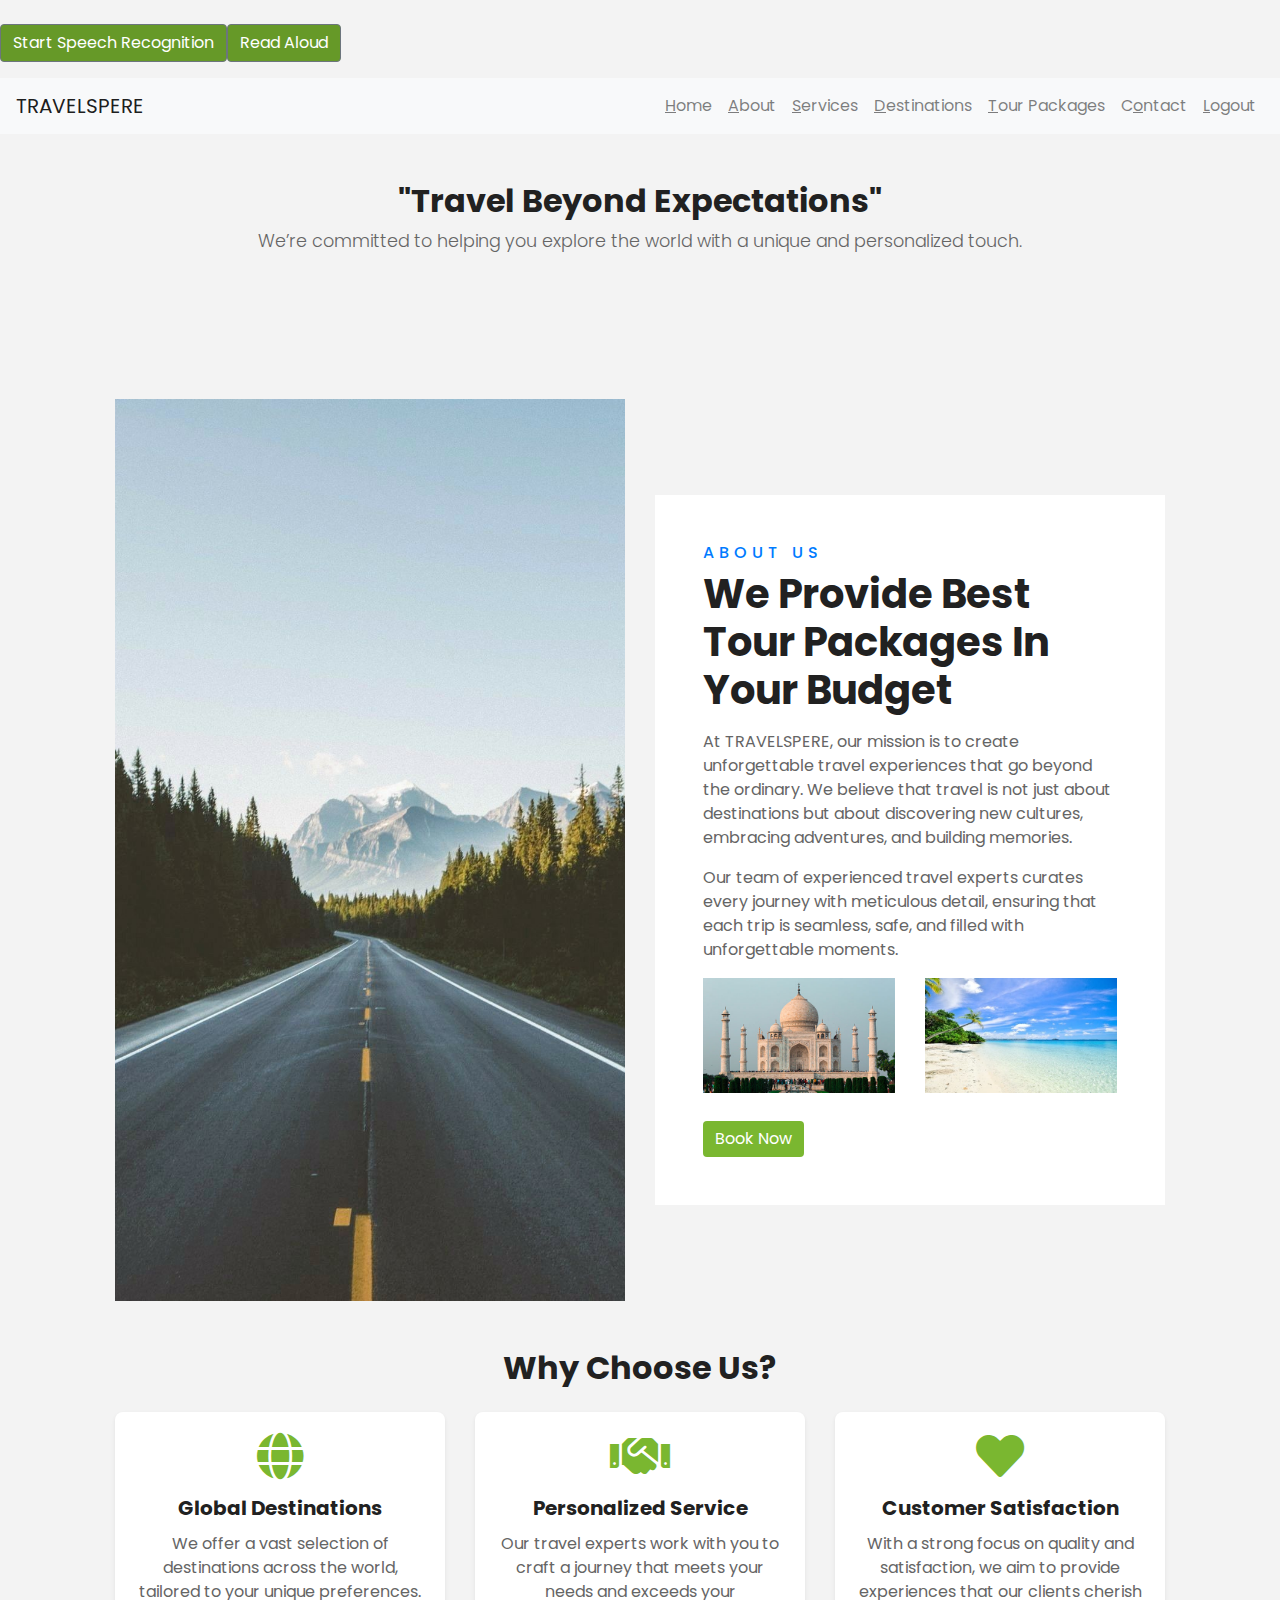
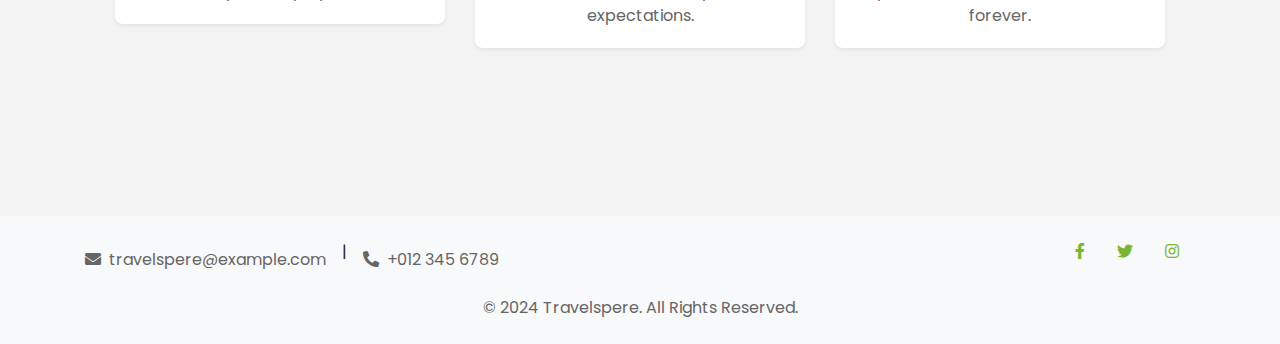
<file: about.html>
<!DOCTYPE html>
<html lang="en">
<head>
    <meta charset="UTF-8">
    <title>About Us</title>
    <meta name="viewport" content="width=device-width, initial-scale=1.0">
    <link href="img/favicon.ico" rel="icon">
    <!-- Google Fonts -->
    <link href="https://fonts.googleapis.com/css2?family=Poppins:wght@400;700&display=swap" rel="stylesheet">
    <!-- Bootstrap CSS -->
    <link href="https://cdnjs.cloudflare.com/ajax/libs/bootstrap/4.5.3/css/bootstrap.min.css" rel="stylesheet">
    <!-- Font Awesome Icons -->
    <link href="https://cdnjs.cloudflare.com/ajax/libs/font-awesome/5.10.0/css/all.min.css" rel="stylesheet">
    <!-- Custom CSS -->
    <link href="css/style.css" rel="stylesheet">
    <!-- Speech Recognition for navigation Accessibility -->
    <script src="js/speech_recognition.js"></script>
</head>
<body>
    <div class="btn-group" role="group" aria-label="Assistive technology">
         <!-- Speech Recognition Button -->
         <div class="text-center mt-4">
            <button id="start-recognition" class="btn btn-secondary" style="background-color: #669928;" onclick="speech()">Start Speech Recognition</button>
            <p id="speech-output" class="mt-3"></p>
        </div>
        <!-- Text-to-Speech Button -->
        <div class="text-center mt-4">
            <button id="toggle-speech" class="btn btn-secondary" style="background-color: #669928;">Read Aloud</button>
        </div>
    </div>
	<!-- Navbar -->
    <nav class="navbar navbar-expand-lg navbar-light bg-light" role="navigation" aria-label="Main navigation">
        <a class="navbar-brand" href="#">TRAVELSPERE</a>
        <button class="navbar-toggler" type="button" data-toggle="collapse" data-target="#navbarNav" aria-controls="navbarNav" aria-expanded="false" aria-label="Toggle navigation">
            <span class="navbar-toggler-icon"></span>
        </button>
        <div class="collapse navbar-collapse" id="navbarNav">
            <!-- Speech Recognition Button 
            <div class="text-center mt-4">
                <button id="start-recognition" class="btn btn-secondary" style="background-color: #669928;" onclick="speech()">Start Speech Recognition</button>
                <p id="speech-output" class="mt-3"></p>
            </div>
            -->
            <ul class="navbar-nav ml-auto" aria-label="Main navigation">
                <li class="nav-item"><a class="nav-link" href="home.html" accesskey="h"><u>H</u>ome</a></li>
                <li class="nav-item"><a class="nav-link" href="about.html" accesskey="a"><u>A</u>bout</a></li>
                <li class="nav-item"><a class="nav-link" href="service.html" accesskey="s"><u>S</u>ervices</a></li>
                <li class="nav-item"><a class="nav-link" href="destination.html" accesskey="d"><u>D</u>estinations</a></li>
                <li class="nav-item"><a class="nav-link" href="package.html" accesskey="t"><u>T</u>our Packages</a></li>
                <li class="nav-item"><a class="nav-link" href="contact.html" accesskey="o">C<u>o</u>ntact</a></li>
                <li class="nav-item"><a class="nav-link" href="index.html" accesskey="l"><u>L</u>ogout</a></li>
            </ul>
        </div>
    </nav>
	
	<!-- Main Content -->
    <main id="main-content" class="container my-5">
		<!-- Slogan Section -->
		<div class="container text-center my-5">
			<h1 class="slogan">"Travel Beyond Expectations"</h1>
			<p class="lead">We’re committed to helping you explore the world with a unique and personalized touch.</p>
		</div>

		<!-- Description Section -->
		<div class="container-fluid py-5">
			<div class="container pt-5">
				<div class="row">
					<div class="col-lg-6" style="min-height: 500px;">
						<div class="position-relative h-100">
							<img class="position-absolute w-100 h-100" src="img/about.jpg" style="object-fit: cover;">
						</div>
					</div>
					<div class="col-lg-6 pt-5 pb-lg-5">
						<div class="about-text bg-white p-4 p-lg-5 my-lg-5">
							<h6 class="text-primary text-uppercase" style="letter-spacing: 5px;">About Us</h6>
							<h1 class="mb-3">We Provide Best Tour Packages In Your Budget</h1>
							<p>At TRAVELSPERE, our mission is to create unforgettable travel experiences that go beyond the ordinary. We believe that travel is not just about destinations but about discovering new cultures, embracing adventures, and building memories.</p>
					        <p>Our team of experienced travel experts curates every journey with meticulous detail, ensuring that each trip is seamless, safe, and filled with unforgettable moments.</p>
							<div class="row mb-4">
								<div class="col-6">
									<img class="img-fluid" src="img/about-1.jpg" alt="">
								</div>
								<div class="col-6">
									<img class="img-fluid" src="img/about-2.jpg" alt="">
								</div>
							</div>
							<a href="package.html" class="btn btn-primary mt-1">Book Now</a>
						</div>
					</div>
				</div>
			</div>
        <!-- Why Choose Us Section -->
		<div class="container my-5">
			<div class="text-center mb-4">
				<h2>Why Choose Us?</h2>
			</div>
			<div class="row">
				<div class="col-md-4 mb-4">
					<div class="card shadow-sm">
						<div class="card-body text-center">
							<i class="fas fa-globe fa-3x mb-3" style="color: #7AB730;"></i>
							<h5 class="card-title">Global Destinations</h5>
							<p class="card-text">We offer a vast selection of destinations across the world, tailored to your unique preferences.</p>
						</div>
					</div>
				</div>
				<div class="col-md-4 mb-4">
					<div class="card shadow-sm">
						<div class="card-body text-center">
							<i class="fas fa-handshake fa-3x mb-3" style="color: #7AB730;"></i>
							<h5 class="card-title">Personalized Service</h5>
							<p class="card-text">Our travel experts work with you to craft a journey that meets your needs and exceeds your expectations.</p>
						</div>
					</div>
				</div>
				<div class="col-md-4 mb-4">
					<div class="card shadow-sm">
						<div class="card-body text-center">
							<i class="fas fa-heart fa-3x mb-3" style="color: #7AB730;"></i>
							<h5 class="card-title">Customer Satisfaction</h5>
							<p class="card-text">With a strong focus on quality and satisfaction, we aim to provide experiences that our clients cherish forever.</p>
						</div>
					</div>
				</div>
			</div>
		</div>
	</main>

	<!-- Footer -->
    <footer class="bg-light py-4">
        <div class="container text-center">
            <div class="row">
                <div class="col-12 col-lg-6 mb-3 mb-lg-0">
                    <div class="d-flex flex-column flex-lg-row align-items-center justify-content-center justify-content-lg-start">
                        <p class="mb-0"><i class="fa fa-envelope mr-2"></i>travelspere@example.com</p>
                        <p class="text-body mx-3 d-none d-lg-block">|</p>
                        <p class="mb-0"><i class="fa fa-phone-alt mr-2"></i>+012 345 6789</p>
                    </div>
                </div>
                <div class="col-12 col-lg-6">
                    <div class="d-flex justify-content-center justify-content-lg-end">
                        <a class="text-primary px-3" href="" aria-label="Facebook">
                            <i class="fab fa-facebook-f"></i>
                        </a>
                        <a class="text-primary px-3" href="" aria-label="Twitter">
                            <i class="fab fa-twitter"></i>
                        </a>
                        <a class="text-primary px-3" href="" aria-label="Instagram">
                            <i class="fab fa-instagram"></i>
                        </a>
                    </div>
                </div>
            </div>
            <p class="m-0 mt-3">© 2024 Travelspere. All Rights Reserved.</p>
        </div>
    </footer>

	<!-- JavaScript (Bootstrap and jQuery) -->
	<script src="https://code.jquery.com/jquery-3.5.1.min.js"></script>
	<script src="https://cdn.jsdelivr.net/npm/bootstrap@4.5.3/dist/js/bootstrap.bundle.min.js"></script>
	<script src="js/main.js"></script>
    <script src="js/read_aloud.js"></script>
</body>
</html>
</file>
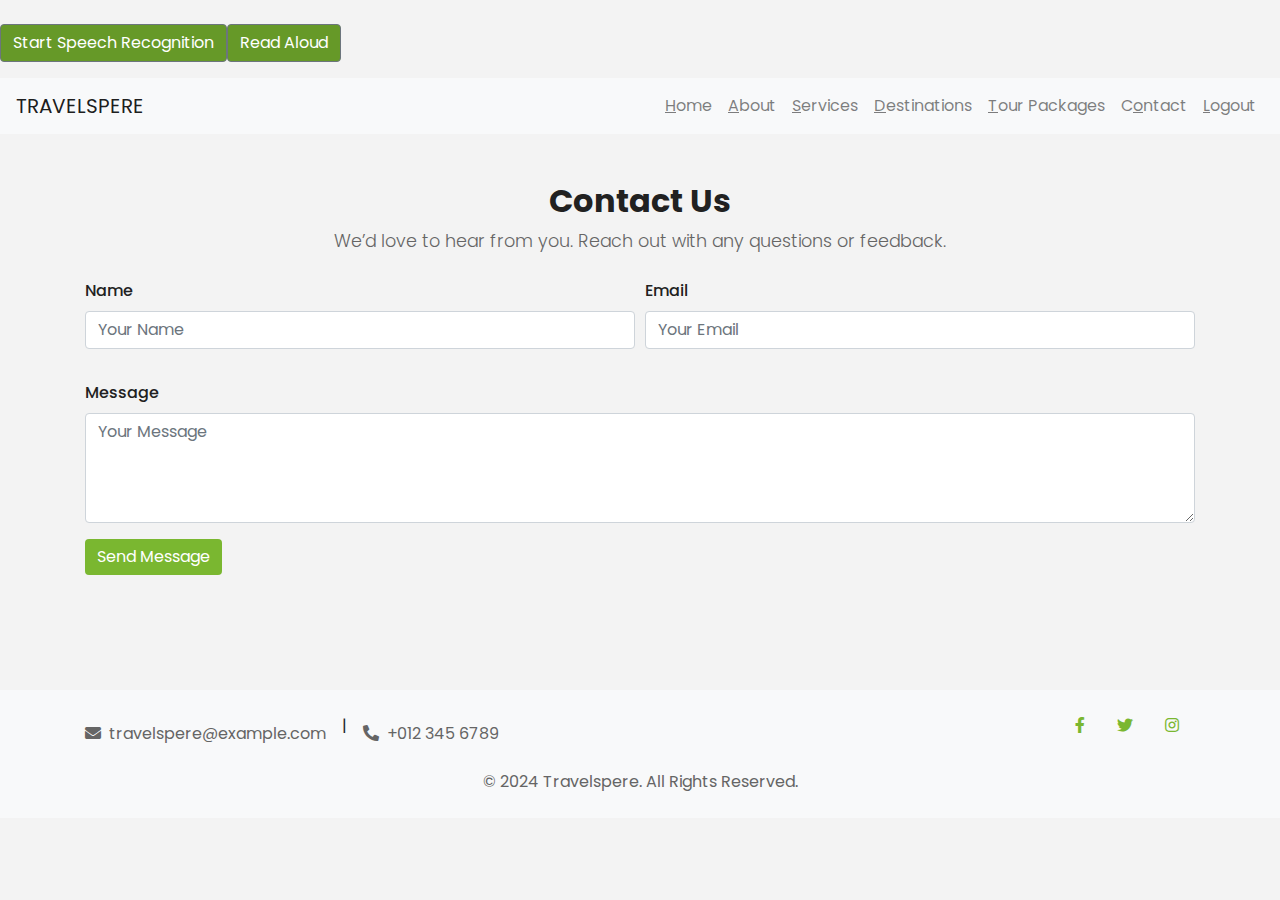
<file: contact.html>
<!DOCTYPE html>
<html lang="en">
<head>
    <meta charset="UTF-8">
    <title>Contact Us</title>
    <meta name="viewport" content="width=device-width, initial-scale=1.0">
    <link href="img/favicon.ico" rel="icon">
    <!-- Google Fonts -->
    <link href="https://fonts.googleapis.com/css2?family=Poppins:wght@400;700&display=swap" rel="stylesheet">
    <!-- Bootstrap CSS -->
    <link href="https://cdnjs.cloudflare.com/ajax/libs/bootstrap/4.5.3/css/bootstrap.min.css" rel="stylesheet">
    <!-- Font Awesome Icons -->
    <link href="https://cdnjs.cloudflare.com/ajax/libs/font-awesome/5.10.0/css/all.min.css" rel="stylesheet">
    <!-- Custom CSS -->
    <link href="css/style.css" rel="stylesheet">
    <!-- Speech Recognition for navigation Accessibility -->
    <script src="js/speech_recognition.js"></script>
    </head>
    <body>
        <div class="btn-group" role="group" aria-label="Assistive technology">
             <!-- Speech Recognition Button -->
            <div class="text-center mt-4">
                <button id="start-recognition" class="btn btn-secondary" style="background-color: #669928;" onclick="speech()">Start Speech Recognition</button>
                <p id="speech-output" class="mt-3"></p>
            </div>
            <!-- Text-to-Speech Button -->
            <div class="text-center mt-4">
                <button id="toggle-speech" class="btn btn-secondary" style="background-color: #669928;">Read Aloud</button>
            </div>
        </div>
    
        <!-- Navbar -->
        <nav class="navbar navbar-expand-lg navbar-light bg-light" role="navigation" aria-label="Main navigation">
            <a class="navbar-brand" href="#">TRAVELSPERE</a>
            <button class="navbar-toggler" type="button" data-toggle="collapse" data-target="#navbarNav" aria-controls="navbarNav" aria-expanded="false" aria-label="Toggle navigation">
                <span class="navbar-toggler-icon"></span>
            </button>
            <div class="collapse navbar-collapse" id="navbarNav">
                <!-- Speech Recognition Button 
                <div class="text-center mt-4">
                    <button id="start-recognition" class="btn btn-secondary" style="background-color: #669928;" onclick="speech()">Start Speech Recognition</button>
                    <p id="speech-output" class="mt-3"></p>
                </div>
                -->
                <ul class="navbar-nav ml-auto" aria-label="Main navigation">
                    <li class="nav-item"><a class="nav-link" href="index.html" accesskey="h"><u>H</u>ome</a></li>
                    <li class="nav-item"><a class="nav-link" href="about.html" accesskey="a"><u>A</u>bout</a></li>
                    <li class="nav-item"><a class="nav-link" href="service.html" accesskey="s"><u>S</u>ervices</a></li>
                    <li class="nav-item"><a class="nav-link" href="destination.html" accesskey="d"><u>D</u>estinations</a></li>
                    <li class="nav-item"><a class="nav-link" href="package.html" accesskey="t"><u>T</u>our Packages</a></li>
                    <li class="nav-item"><a class="nav-link" href="contact.html" accesskey="o">C<u>o</u>ntact</a></li>
                    <li class="nav-item"><a class="nav-link" href="login.html" accesskey="l"><u>L</u>ogout</a></li>
                </ul>
            </div>
        </nav>
    
    <!-- Contact Section -->
    <div class="container my-5" style="height:460px;">
        <div class="text-center mb-4">
            <h2>Contact Us</h2>
            <p class="lead">We’d love to hear from you. Reach out with any questions or feedback.</p>
        </div>
        <form class="contact-form">
            <div class="form-row">
                <div class="col-md-6 mb-3">
                    <label for="name">Name</label>
                    <input type="text" class="form-control" id="name" placeholder="Your Name" required>
                </div>
                <div class="col-md-6 mb-3">
                    <label for="email">Email</label>
                    <input type="email" class="form-control" id="email" placeholder="Your Email" required>
                    <p class="error-message" id="emailError"></p>
                </div>
            </div>
            <div class="form-group">
                <label for="message">Message</label>
                <textarea class="form-control" id="message" rows="4" placeholder="Your Message" required></textarea>
            </div>
            <button type="submit" class="btn btn-primary">Send Message</button>
        </form>
    </div>
    
    <!-- Footer -->
    <footer class="bg-light py-4">
        <div class="container text-center">
            <div class="row">
                <div class="col-12 col-lg-6 mb-3 mb-lg-0">
                    <div class="d-flex flex-column flex-lg-row align-items-center justify-content-center justify-content-lg-start">
                        <p class="mb-0"><i class="fa fa-envelope mr-2"></i>travelspere@example.com</p>
                        <p class="text-body mx-3 d-none d-lg-block">|</p>
                        <p class="mb-0"><i class="fa fa-phone-alt mr-2"></i>+012 345 6789</p>
                    </div>
                </div>
                <div class="col-12 col-lg-6">
                    <div class="d-flex justify-content-center justify-content-lg-end">
                        <a class="text-primary px-3" href="" aria-label="Facebook">
                            <i class="fab fa-facebook-f"></i>
                        </a>
                        <a class="text-primary px-3" href="" aria-label="Twitter">
                            <i class="fab fa-twitter"></i>
                        </a>
                        <a class="text-primary px-3" href="" aria-label="Instagram">
                            <i class="fab fa-instagram"></i>
                        </a>
                    </div>
                </div>
            </div>
            <p class="m-0 mt-3">© 2024 Travelspere. All Rights Reserved.</p>
        </div>
    </footer>
    
    <!-- JavaScript (Bootstrap and jQuery) -->
    <script src="https://code.jquery.com/jquery-3.5.1.min.js"></script>
    <script src="https://cdn.jsdelivr.net/npm/bootstrap@4.5.3/dist/js/bootstrap.bundle.min.js"></script>
    <script src="js/main.js"></script>
    <script src="js/read_aloud.js"></script>
    <script>
        const emailField = document.getElementById('email');
        emailField.addEventListener('input', validateEmail);
        function validateEmail() {
      const email = emailField.value.trim();
      const emailPattern = /^[^\s@]+@[^\s@]+\.[^\s@]+$/;
      if (!emailPattern.test(email)) {
        document.getElementById('emailError').textContent = 'Please enter a valid email address.';
        emailField.classList.add('input-error');
      } else {
        document.getElementById('emailError').textContent = '';
        emailField.classList.remove('input-error');
      }
    }
    </script>
</body>
</html>
</file>
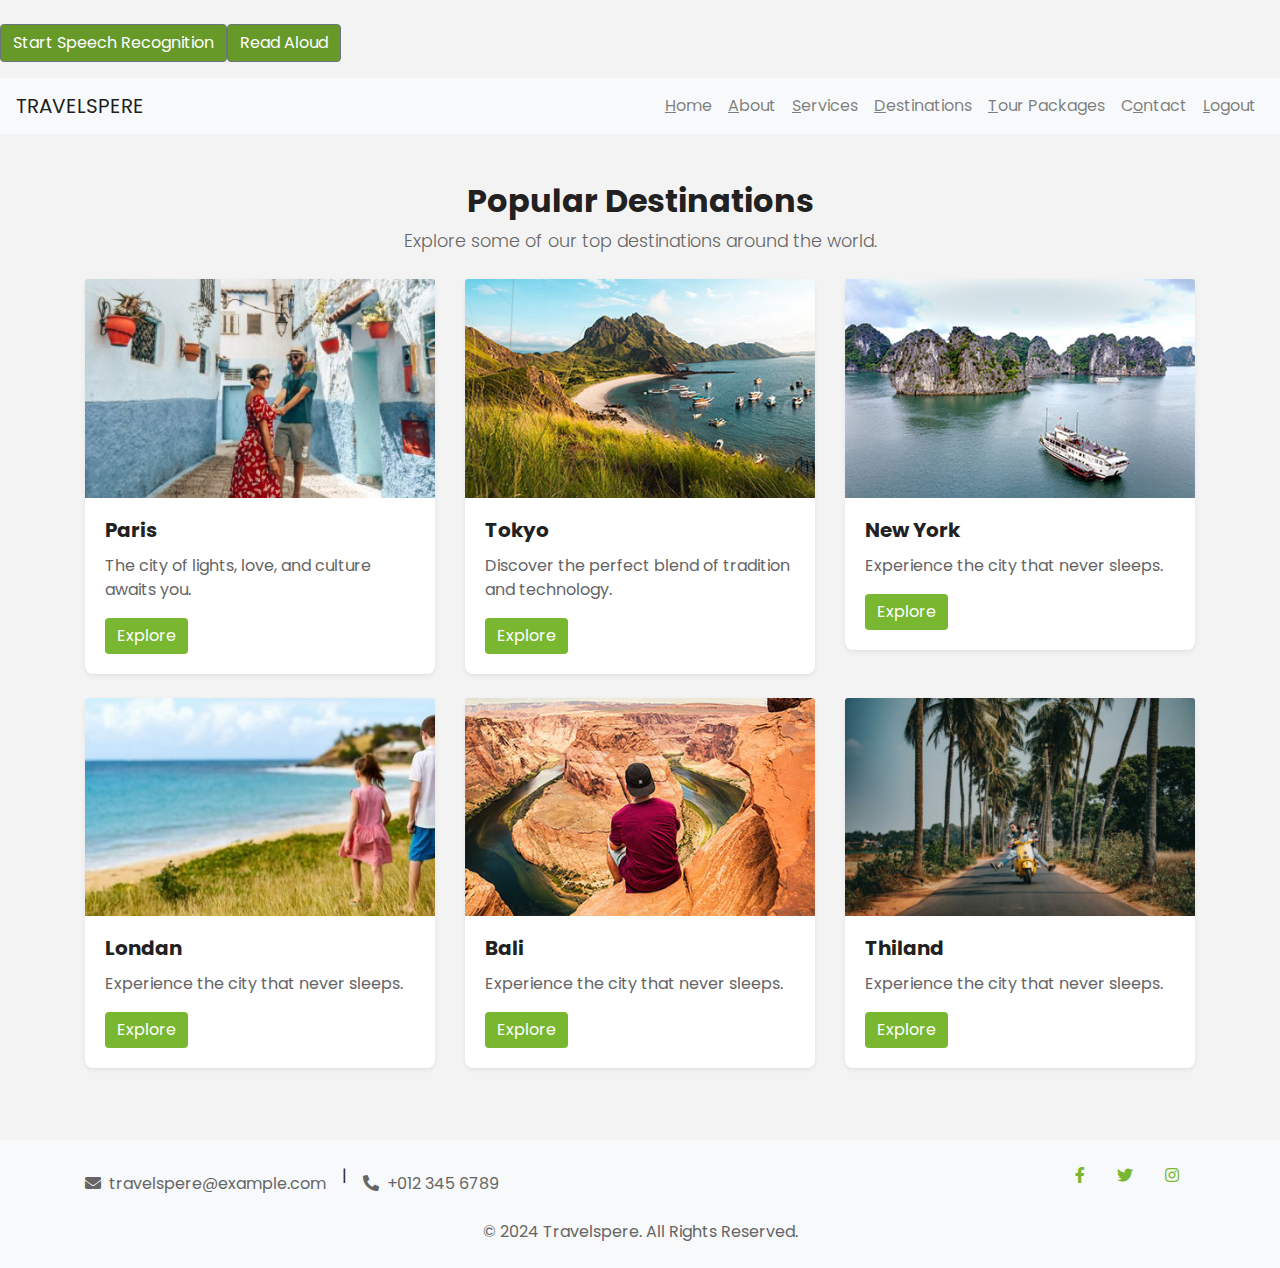
<file: destination.html>
<!DOCTYPE html>
<html lang="en">
<head>
    <meta charset="UTF-8">
    <title>Popular Destinations</title>
    <meta name="viewport" content="width=device-width, initial-scale=1.0">
    <link href="img/favicon.ico" rel="icon">
    <!-- Google Fonts -->
    <link href="https://fonts.googleapis.com/css2?family=Poppins:wght@400;700&display=swap" rel="stylesheet">
    <!-- Bootstrap CSS -->
    <link href="https://cdnjs.cloudflare.com/ajax/libs/bootstrap/4.5.3/css/bootstrap.min.css" rel="stylesheet">
    <!-- Font Awesome Icons -->
    <link href="https://cdnjs.cloudflare.com/ajax/libs/font-awesome/5.10.0/css/all.min.css" rel="stylesheet">
    <!-- Custom CSS -->
    <link href="css/style.css" rel="stylesheet">
    <!-- Speech Recognition for navigation Accessibility -->
    <script src="js/speech_recognition.js"></script>
</head>
<body>
    <div class="btn-group" role="group" aria-label="Assistive technology">
        <!-- Speech Recognition Button  -->
        <div class="text-center mt-4">
            <button id="start-recognition" class="btn btn-secondary" style="background-color: #669928;" onclick="speech()">Start Speech Recognition</button>
            <p id="speech-output" class="mt-3"></p>
        </div>
           
        <!-- Text-to-Speech Button -->
        <div class="text-center mt-4">
            <button id="toggle-speech" class="btn btn-secondary" style="background-color: #669928;">Read Aloud</button>
        </div>
    </div>

    <!-- Navbar -->
    <nav class="navbar navbar-expand-lg navbar-light bg-light" role="navigation" aria-label="Main navigation">
        <a class="navbar-brand" href="#">TRAVELSPERE</a>
        <button class="navbar-toggler" type="button" data-toggle="collapse" data-target="#navbarNav" aria-controls="navbarNav" aria-expanded="false" aria-label="Toggle navigation">
            <span class="navbar-toggler-icon"></span>
        </button>
        <div class="collapse navbar-collapse" id="navbarNav">
            <!-- Speech Recognition Button 
            <div class="text-center mt-4">
                <button id="start-recognition" class="btn btn-secondary" style="background-color: #669928;" onclick="speech()">Start Speech Recognition</button>
                <p id="speech-output" class="mt-3"></p>
            </div>
            -->
            <ul class="navbar-nav ml-auto" aria-label="Main navigation">
                <li class="nav-item"><a class="nav-link" href="home.html" accesskey="h"><u>H</u>ome</a></li>
                <li class="nav-item"><a class="nav-link" href="about.html" accesskey="a"><u>A</u>bout</a></li>
                <li class="nav-item"><a class="nav-link" href="service.html" accesskey="s"><u>S</u>ervices</a></li>
                <li class="nav-item"><a class="nav-link" href="destination.html" accesskey="d"><u>D</u>estinations</a></li>
                <li class="nav-item"><a class="nav-link" href="package.html" accesskey="t"><u>T</u>our Packages</a></li>
                <li class="nav-item"><a class="nav-link" href="contact.html" accesskey="o">C<u>o</u>ntact</a></li>
                <li class="nav-item"><a class="nav-link" href="index.html" accesskey="l"><u>L</u>ogout</a></li>
            </ul>
        </div>
    </nav>

    <!-- Destinations Section -->
    <div class="container my-5">
        <div class="text-center mb-4">
            <h2>Popular Destinations</h2>
            <p class="lead">Explore some of our top destinations around the world.</p>
        </div>
        <div class="row">
            <div class="col-md-4 mb-4">
                <div class="card shadow-sm">
                    <img src="img/destination-1.jpg" class="card-img-top" alt="Destination Image">
                    <div class="card-body">
                        <h5 class="card-title">Paris</h5>
                        <p class="card-text">The city of lights, love, and culture awaits you.</p>
                        <a href="https://www.bing.com/ck/a?!&&p=19a7d95447af30dbJmltdHM9MTcyOTkwMDgwMCZpZ3VpZD0wYTNhMDVhOS0wMDdmLTZiNzMtMTE3Zi0xMTc3MDExZDZhNzYmaW5zaWQ9NTk1Mw&ptn=3&ver=2&hsh=3&fclid=0a3a05a9-007f-6b73-117f-1177011d6a76&u=a1aHR0cHM6Ly93d3cuYmluZy5jb20vdHJhdmVsL3BsYWNlLWluZm9ybWF0aW9uP1NJRD04NTU4NGQyNC0yMTE2LTViOTgtODlmOS01NzE0ZGI5MzFhYzYmZm9ybT1UR0JXUFQ&ntb=1" class="btn btn-primary">Explore</a>
                    </div>
                </div>
            </div>
            <div class="col-md-4 mb-4">
                <div class="card shadow-sm">
                    <img src="img/destination-2.jpg" class="card-img-top" alt="Destination Image">
                    <div class="card-body">
                        <h5 class="card-title">Tokyo</h5>
                        <p class="card-text">Discover the perfect blend of tradition and technology.</p>
                        <a href="https://www.bing.com/ck/a?!&&p=44101a70b903a449JmltdHM9MTcyOTkwMDgwMCZpZ3VpZD0wYTNhMDVhOS0wMDdmLTZiNzMtMTE3Zi0xMTc3MDExZDZhNzYmaW5zaWQ9NzE5Ng&ptn=3&ver=2&hsh=3&fclid=0a3a05a9-007f-6b73-117f-1177011d6a76&u=a1aHR0cHM6Ly93d3cuYmluZy5jb20vdHJhdmVsL3BsYWNlLWluZm9ybWF0aW9uP1NJRD1jYjQ0YTkyZi02YzZmLTk5YzQtMmFlMy01MTYwMWZkYzkxOWEmZm9ybT1UR0JXUFQ&ntb=1" class="btn btn-primary">Explore</a>
                    </div>
                </div>
            </div>
            <div class="col-md-4 mb-4">
                <div class="card shadow-sm">
                    <img src="img/destination-3.jpg" class="card-img-top" alt="Destination Image">
                    <div class="card-body">
                        <h5 class="card-title">New York</h5>
                        <p class="card-text">Experience the city that never sleeps.</p>
                        <a href="https://www.bing.com/ck/a?!&&p=787e6b775518ddd7JmltdHM9MTcyOTkwMDgwMCZpZ3VpZD0wYTNhMDVhOS0wMDdmLTZiNzMtMTE3Zi0xMTc3MDExZDZhNzYmaW5zaWQ9NTgzNg&ptn=3&ver=2&hsh=3&fclid=0a3a05a9-007f-6b73-117f-1177011d6a76&u=a1aHR0cHM6Ly93d3cuYmluZy5jb20vdHJhdmVsL3BsYWNlLWluZm9ybWF0aW9uP1NJRD02MGQ1ZGMyYi1jOTE1LTQ2MGItYjcyMi1jOWUzNDg1NDk5Y2EmZm9ybT1UR0JXUFQ&ntb=1" class="btn btn-primary">Explore</a>
                    </div>
                </div>
            </div>
            <div class="col-md-4 mb-4">
                <div class="card shadow-sm">
                    <img src="img/destination-4.jpg" class="card-img-top" alt="Destination Image">
                    <div class="card-body">
                        <h5 class="card-title">Londan</h5>
                        <p class="card-text">Experience the city that never sleeps.</p>
                        <a href="https://www.bing.com/ck/a?!&&p=e1aad4f3edd493ddJmltdHM9MTcyOTkwMDgwMCZpZ3VpZD0wYTNhMDVhOS0wMDdmLTZiNzMtMTE3Zi0xMTc3MDExZDZhNzYmaW5zaWQ9NTc5NQ&ptn=3&ver=2&hsh=3&fclid=0a3a05a9-007f-6b73-117f-1177011d6a76&u=a1aHR0cHM6Ly93d3cuYmluZy5jb20vdHJhdmVsL3BsYWNlLWluZm9ybWF0aW9uP1NJRD04ZTBiYTdiNi00MjI1LWZhOGEtNjM2OS0xYjUyOTRlNjAyYTUmZm9ybT1UR0JXUFQ&ntb=1" class="btn btn-primary">Explore</a>
                    </div>
                </div>
            </div>
            <div class="col-md-4 mb-4">
                <div class="card shadow-sm">
                    <img src="img/destination-5.jpg" class="card-img-top" alt="Destination Image">
                    <div class="card-body">
                        <h5 class="card-title">Bali</h5>
                        <p class="card-text">Experience the city that never sleeps.</p>
                        <a href="https://www.bing.com/ck/a?!&&p=b869f2fc4555da7fJmltdHM9MTcyOTkwMDgwMCZpZ3VpZD0wYTNhMDVhOS0wMDdmLTZiNzMtMTE3Zi0xMTc3MDExZDZhNzYmaW5zaWQ9NTg5Nw&ptn=3&ver=2&hsh=3&fclid=0a3a05a9-007f-6b73-117f-1177011d6a76&u=a1aHR0cHM6Ly93d3cuYmluZy5jb20vdHJhdmVsL3BsYWNlLWluZm9ybWF0aW9uP1NJRD1jNGY2ZDlmYS1lMTQxLTQzMTYtMWY0Yi02ZGZmNzViNzE5ODUmZm9ybT1UR0JXUFQ&ntb=1" class="btn btn-primary">Explore</a>
                    </div>
                </div>
            </div>
            <div class="col-md-4 mb-4">
                <div class="card shadow-sm">
                    <img src="img/destination-6.jpg" class="card-img-top" alt="Destination Image">
                    <div class="card-body">
                        <h5 class="card-title">Thiland</h5>
                        <p class="card-text">Experience the city that never sleeps.</p>
                        <a href="https://www.bing.com/ck/a?!&&p=2a5abb0c3adbe821JmltdHM9MTcyOTkwMDgwMCZpZ3VpZD0wYTNhMDVhOS0wMDdmLTZiNzMtMTE3Zi0xMTc3MDExZDZhNzYmaW5zaWQ9NjU3MA&ptn=3&ver=2&hsh=3&fclid=0a3a05a9-007f-6b73-117f-1177011d6a76&u=a1aHR0cHM6Ly93d3cuYmluZy5jb20vdHJhdmVsL3BsYWNlLWluZm9ybWF0aW9uP1NJRD01ODhiZDRiOS1lNDQwLWI3ZWItMmNhYi0yYTU0YzA0NTg1NDgmZm9ybT1UR0JXUFQ&ntb=1" class="btn btn-primary">Explore</a>
                    </div>
                </div>
            </div>
        </div>
    </div>
    
    <!-- Footer -->
    <footer class="bg-light py-4">
        <div class="container text-center">
            <div class="row">
                <div class="col-12 col-lg-6 mb-3 mb-lg-0">
                    <div class="d-flex flex-column flex-lg-row align-items-center justify-content-center justify-content-lg-start">
                        <p class="mb-0"><i class="fa fa-envelope mr-2"></i>travelspere@example.com</p>
                        <p class="text-body mx-3 d-none d-lg-block">|</p>
                        <p class="mb-0"><i class="fa fa-phone-alt mr-2"></i>+012 345 6789</p>
                    </div>
                </div>
                <div class="col-12 col-lg-6">
                    <div class="d-flex justify-content-center justify-content-lg-end">
                        <a class="text-primary px-3" href="" aria-label="Facebook">
                            <i class="fab fa-facebook-f"></i>
                        </a>
                        <a class="text-primary px-3" href="" aria-label="Twitter">
                            <i class="fab fa-twitter"></i>
                        </a>
                        <a class="text-primary px-3" href="" aria-label="Instagram">
                            <i class="fab fa-instagram"></i>
                        </a>
                    </div>
                </div>
            </div>
            <p class="m-0 mt-3">© 2024 Travelspere. All Rights Reserved.</p>
        </div>
    </footer>
    
    <!-- JavaScript (Bootstrap and jQuery) -->
    <script src="https://code.jquery.com/jquery-3.5.1.min.js"></script>
    <script src="https://cdn.jsdelivr.net/npm/bootstrap@4.5.3/dist/js/bootstrap.bundle.min.js"></script>
    <script src="js/main.js"></script>
    <script src="js/read_aloud.js"></script>
</body>
</html>
</file>
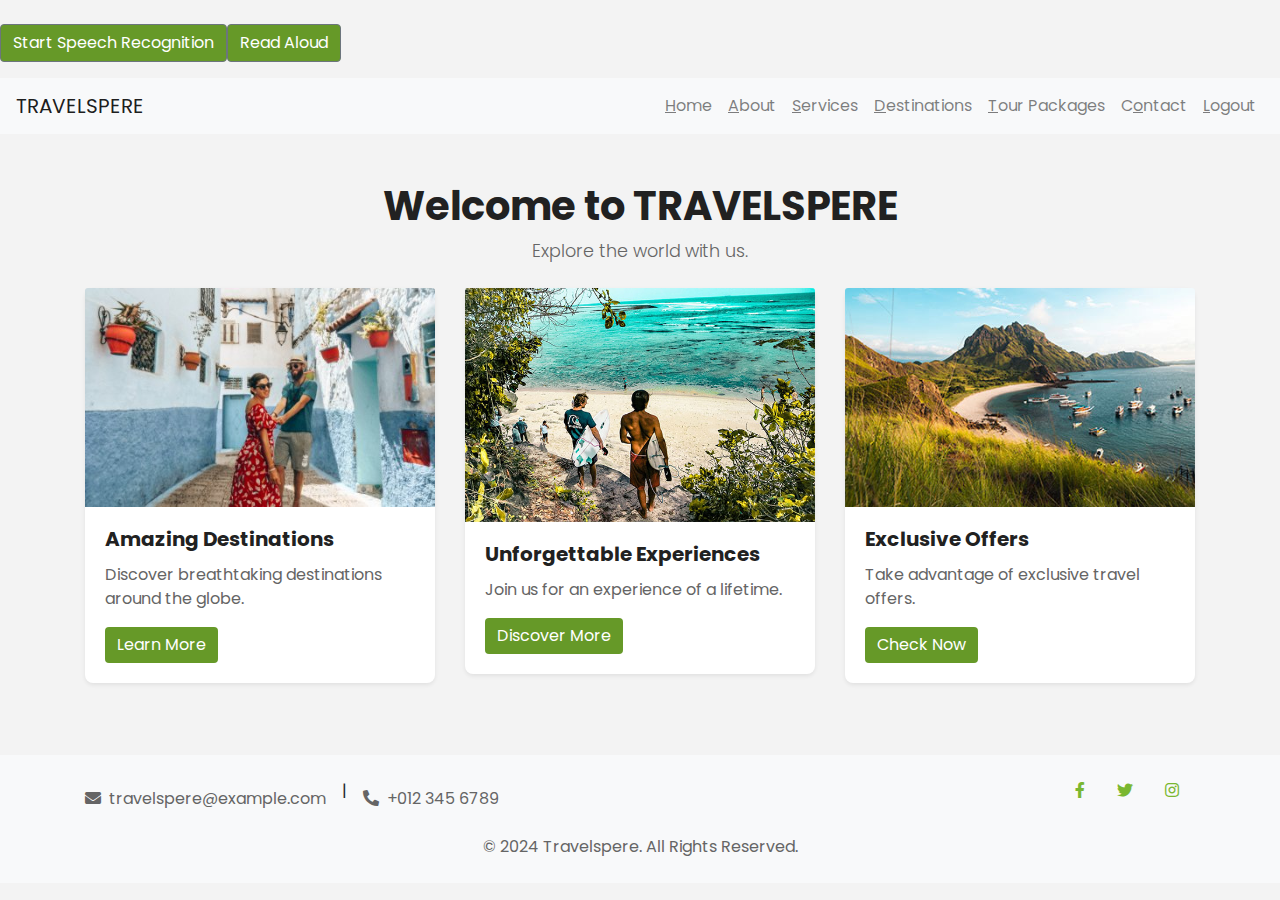
<file: home.html>
<!DOCTYPE html>
<html lang="en">
<head>
    <meta charset="UTF-8">
    <title>Travelspere</title>
    <meta name="viewport" content="width=device-width, initial-scale=1.0">
    <link href="img/favicon.ico" rel="icon">
    <!-- Google Fonts -->
    <link href="https://fonts.googleapis.com/css2?family=Poppins:wght@400;700&display=swap" rel="stylesheet">
    <!-- Bootstrap CSS -->
    <link href="https://cdnjs.cloudflare.com/ajax/libs/bootstrap/4.5.3/css/bootstrap.min.css" rel="stylesheet">
    <!-- Font Awesome Icons -->
    <link href="https://cdnjs.cloudflare.com/ajax/libs/font-awesome/5.10.0/css/all.min.css" rel="stylesheet">
    <!-- Custom CSS -->
    <link href="css/style.css" rel="stylesheet">
    <script src="js/speech_recognition.js"></script>
</head>
<body>
    <div class="btn-group" role="group" aria-label="Assistive technology">
        <!-- Speech Recognition Button -->
        <div class="text-center mt-4">
            <button id="start-recognition" class="btn btn-secondary" style="background-color: #669928;" onclick="speech()" aria-label="Start speech recognition">Start Speech Recognition</button>
            <p id="speech-output" class="mt-3" aria-live="polite"></p>
        </div>
        <!-- Text-to-Speech Button -->
        <div class="text-center mt-4">
            <button id="toggle-speech" class="btn btn-secondary" style="background-color: #669928;" aria-label="Read aloud content">Read Aloud</button>
        </div>
    </div>
    <!-- Navbar -->
    <nav class="navbar navbar-expand-lg navbar-light bg-light" role="navigation" aria-label="Main navigation">
        <a class="navbar-brand" href="#" aria-label="Travelspere homepage">TRAVELSPERE</a>
        <button class="navbar-toggler" type="button" data-toggle="collapse" data-target="#navbarNav" aria-controls="navbarNav" aria-expanded="false" aria-label="Toggle navigation">
            <span class="navbar-toggler-icon"></span>
        </button>
        <div class="collapse navbar-collapse" id="navbarNav" aria-expanded="false" aria-label="Toggle navigation">
            <ul class="navbar-nav ml-auto" aria-label="Main navigation">
                <li class="nav-item"><a class="nav-link" href="home.html" accesskey="h"><u>H</u>ome</a></li>
                <li class="nav-item"><a class="nav-link" href="about.html" accesskey="a"><u>A</u>bout</a></li>
                <li class="nav-item"><a class="nav-link" href="service.html" accesskey="s"><u>S</u>ervices</a></li>
                <li class="nav-item"><a class="nav-link" href="destination.html" accesskey="d"><u>D</u>estinations</a></li>
                <li class="nav-item"><a class="nav-link" href="package.html" accesskey="t"><u>T</u>our Packages</a></li>
                <li class="nav-item"><a class="nav-link" href="contact.html" accesskey="o">C<u>o</u>ntact</a></li>
                <li class="nav-item"><a class="nav-link" href="index.html" accesskey="l"><u>L</u>ogout</a></li>
            </ul>
        </div>
    </nav>
    
    <!-- Main Content -->
    <main id="main-content" class="container my-5" role="main" aria-label="Main content">
        <div class="text-center mb-4">
            <h1>Welcome to TRAVELSPERE</h1>
            <p class="lead">Explore the world with us.</p>
        </div>
        <div class="row">
            <div class="col-sm-6 col-md-4 mb-4">
                <div class="card shadow-sm">
                    <img src="img/destination-1.jpg" class="card-img-top img-fluid" alt="Breathtaking destination view">
                    <div class="card-body">
                        <h5 class="card-title">Amazing Destinations</h5>
                        <p class="card-text">Discover breathtaking destinations around the globe.</p>
                        <a href="destination.html" class="btn btn-primary" style="background-color: #669928;" aria-label="Learn more about amazing destinations">Learn More</a>
                    </div>
                </div>
            </div>
            <div class="col-sm-6 col-md-4 mb-4">
                <div class="card shadow-sm">
                    <img src="img/package-2.jpg" class="card-img-top img-fluid" alt="Experience of a lifetime">
                    <div class="card-body">
                        <h5 class="card-title">Unforgettable Experiences</h5>
                        <p class="card-text">Join us for an experience of a lifetime.</p>
                        <a href="#" class="btn btn-primary" style="background-color: #669928;" aria-label="Discover more about unforgettable experiences">Discover More</a>
                    </div>
                </div>
            </div>
            <div class="col-sm-6 col-md-4 mb-4">
                <div class="card shadow-sm">
                    <img src="img/destination-2.jpg" class="card-img-top img-fluid" alt="Exclusive travel offer">
                    <div class="card-body">
                        <h5 class="card-title">Exclusive Offers</h5>
                        <p class="card-text">Take advantage of exclusive travel offers.</p>
                        <a href="#" class="btn btn-primary" style="background-color: #669928;" aria-label="Check exclusive travel offers">Check Now</a>
                    </div>
                </div>
            </div>
        </div>
    </main>

    <footer class="bg-light py-4" role="contentinfo" aria-label="Footer">
        <div class="container text-center">
            <div class="row">
                <div class="col-12 col-lg-6 mb-3 mb-lg-0">
                    <div class="d-flex flex-column flex-lg-row align-items-center justify-content-center justify-content-lg-start">
                        <p class="mb-0"><i class="fa fa-envelope mr-2"></i>travelspere@example.com</p>
                        <p class="text-body mx-3 d-none d-lg-block">|</p>
                        <p class="mb-0"><i class="fa fa-phone-alt mr-2"></i>+012 345 6789</p>
                    </div>
                </div>
                <div class="col-12 col-lg-6">
                    <div class="d-flex justify-content-center justify-content-lg-end">
                        <a class="text-primary px-3" href="" aria-label="Facebook">
                            <i class="fab fa-facebook-f"></i>
                        </a>
                        <a class="text-primary px-3" href="" aria-label="Twitter">
                            <i class="fab fa-twitter"></i>
                        </a>
                        <a class="text-primary px-3" href="" aria-label="Instagram">
                            <i class="fab fa-instagram"></i>
                        </a>
                    </div>
                </div>
            </div>
            <p class="m-0 mt-3">© 2024 Travelspere. All Rights Reserved.</p>
        </div>
    </footer>

    <!-- JavaScript (Bootstrap and jQuery) -->
    <script src="https://code.jquery.com/jquery-3.5.1.min.js"></script>
    <script src="https://cdn.jsdelivr.net/npm/bootstrap@4.5.3/dist/js/bootstrap.bundle.min.js"></script>
    <script src="js/read_aloud.js"></script>
    <script src="js/main.js"></script>
</body>
</html>
</file>
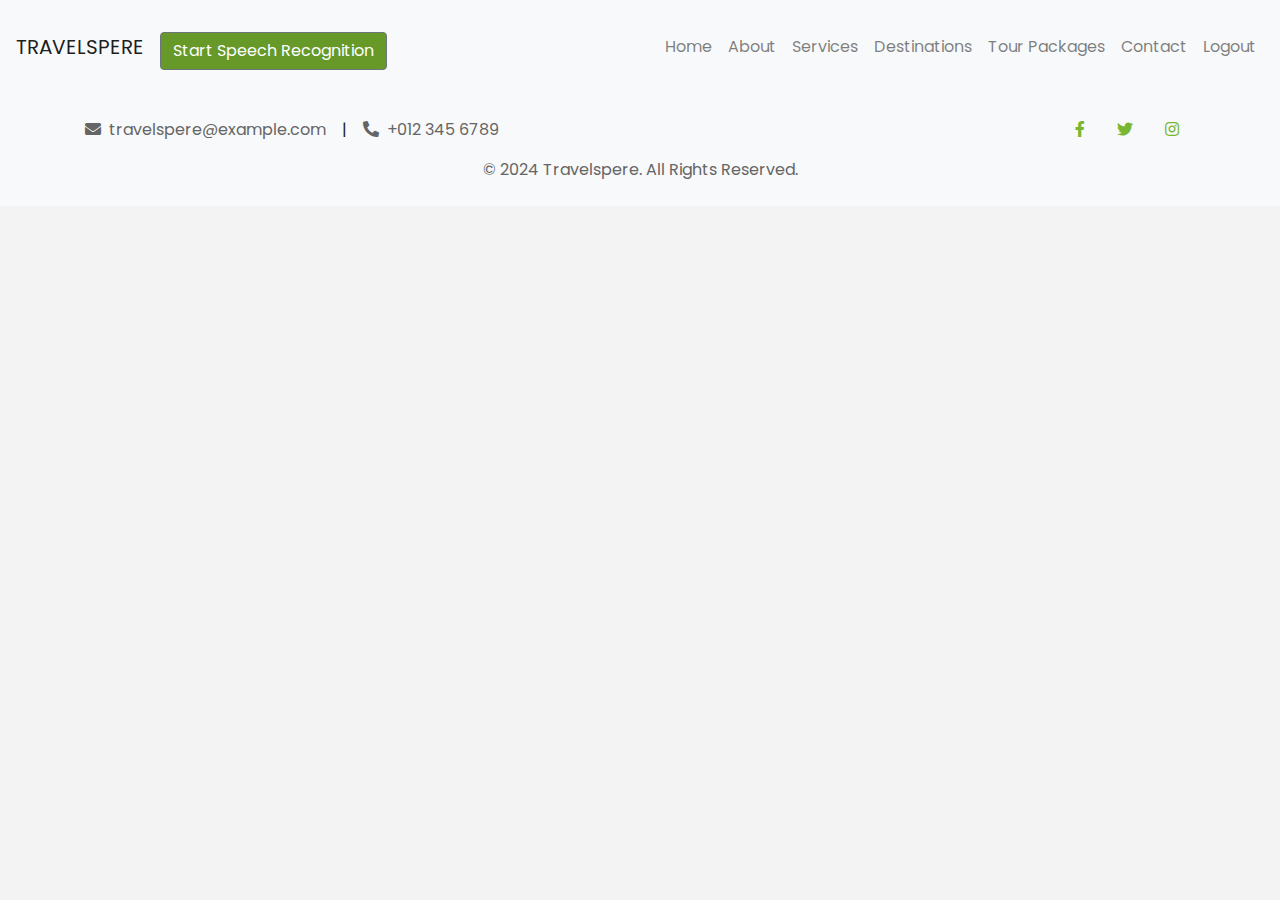
<file: login.html>
<!DOCTYPE html>
<html lang="en">
<head>
    <meta charset="UTF-8">
    <title>Log In</title>
    <meta name="viewport" content="width=device-width, initial-scale=1.0">
    <link href="img/favicon.ico" rel="icon">
    <!-- Google Fonts -->
    <link href="https://fonts.googleapis.com/css2?family=Poppins:wght@400;700&display=swap" rel="stylesheet">
    <!-- Bootstrap CSS -->
    <link href="https://cdnjs.cloudflare.com/ajax/libs/bootstrap/4.5.3/css/bootstrap.min.css" rel="stylesheet">
    <!-- Font Awesome Icons -->
    <link href="https://cdnjs.cloudflare.com/ajax/libs/font-awesome/5.10.0/css/all.min.css" rel="stylesheet">
    <!-- Custom CSS -->
    <link href="css/style.css" rel="stylesheet">
     <script>
        function speech(){
            const startRecognitionButton = document.getElementById('start-recognition');
            const speechOutput = document.getElementById('speech-output');

            if ('webkitSpeechRecognition' in window) {
                const recognition = new webkitSpeechRecognition();
                recognition.continuous = false;
                recognition.interimResults = false;
                recognition.lang = 'en-US';
            
                recognition.onstart = function() {
                    startRecognitionButton.textContent = 'Listening...';
                };
            
                recognition.onresult = function(event) {
                    const transcript = event.results[0][0].transcript.toLowerCase();
                    speechOutput.textContent = 'You said: ' + transcript;
            
                    // Navigation commands
                    if (transcript.includes('home')) {
                        window.location.href = '#';
                    } else if (transcript.includes('about')) {
                        window.location.href = 'about.html';
                    } else if (transcript.includes('services')) {
                        window.location.href = 'service.html';
                    } else if (transcript.includes('destinations')) {
                        window.location.href = 'destination.html';
                    } else if (transcript.includes('packages')) {
                        window.location.href = 'package.html';
                    } else if (transcript.includes('contact')) {
                        window.location.href = 'contact.html';
                    } else if (transcript.includes('logout')) {
                        window.location.href = 'index.html';
                    } else {
                        speechOutput.textContent += ' - Command not recognized.';
                    }
                };
            
                recognition.onerror = function(event) {
                    speechOutput.textContent = 'Error occurred in recognition: ' + event.error;
                };
            
                recognition.onend = function() {
                    startRecognitionButton.textContent = 'Start Speech Recognition';
                };
            
                startRecognitionButton.onclick = function() {
                    recognition.start();
                };
            } else {
                speechOutput.textContent = 'Speech recognition not supported in this browser.';
            }
        }
    </script>
</head>
<body>

<!-- Navbar -->
    <nav class="navbar navbar-expand-lg navbar-light bg-light" role="navigation" aria-label="Main navigation">
        <a class="navbar-brand" href="#">TRAVELSPERE</a>
        <button class="navbar-toggler" type="button" data-toggle="collapse" data-target="#navbarNav" aria-controls="navbarNav" aria-expanded="false" aria-label="Toggle navigation">
            <span class="navbar-toggler-icon"></span>
        </button>
        <div class="collapse navbar-collapse" id="navbarNav">
            <!-- Speech Recognition Button -->
            <div class="text-center mt-4">
                <button id="start-recognition" class="btn btn-secondary" style="background-color: #669928;" onclick="speech()">Start Speech Recognition</button>
                <p id="speech-output" class="mt-3"></p>
            </div>
            <ul class="navbar-nav ml-auto">
                <li class="nav-item"><a class="nav-link" href="index.html">Home</a></li>
                <li class="nav-item"><a class="nav-link" href="about.html">About</a></li>
                <li class="nav-item"><a class="nav-link" href="service.html">Services</a></li>
                <li class="nav-item"><a class="nav-link" href="destination.html">Destinations</a></li>
                <li class="nav-item"><a class="nav-link" href="package.html">Tour Packages</a></li>
                <li class="nav-item"><a class="nav-link" href="contact.html">Contact</a></li>
                <li class="nav-item"><a class="nav-link" href="login.html">Logout</a></li>
            </ul>
        </div>
    </nav>

    <!-- Login Form Section -->
    <div>
    
    </div>
    
    <!-- Footer -->
    <footer class="bg-light py-4">
        <div class="container text-center">
            <div class="row">
                <div class="col-lg-6 text-center text-lg-left mb-2 mb-lg-0">
                    <div class="d-inline-flex align-items-center">
                        <p><i class="fa fa-envelope mr-2"></i>travelspere@example.com</p>
                        <p class="text-body px-3">|</p>
                        <p><i class="fa fa-phone-alt mr-2"></i>+012 345 6789</p>
                    </div>
                </div>
                <div class="col-lg-6 text-center text-lg-right">
                    <div class="d-inline-flex align-items-center">
                        <a class="text-primary px-3" href="">
                            <i class="fab fa-facebook-f"></i>
                        </a>
                        <a class="text-primary px-3" href="">
                            <i class="fab fa-twitter"></i>
                        </a>
                        <a class="text-primary px-3" href="">
                            <i class="fab fa-instagram"></i>
                        </a>
                    </div>
                </div>
            </div>
            <p class="m-0">© 2024 Travelspere. All Rights Reserved.</p>
        </div>
    </footer>
    
    <!-- JavaScript (Bootstrap and jQuery) -->
    <script src="https://code.jquery.com/jquery-3.5.1.min.js"></script>
    <script src="https://cdn.jsdelivr.net/npm/bootstrap@4.5.3/dist/js/bootstrap.bundle.min.js"></script>
    <script src="js/main.js"></script>
    <script>
        // Handle login form submission
        document.getElementById('loginForm').addEventListener('submit', function (event) {
            event.preventDefault();
            alert('Logged in successfully!'); // Temporary alert for login confirmation
        });
    </script>

</body>
</html>
</file>
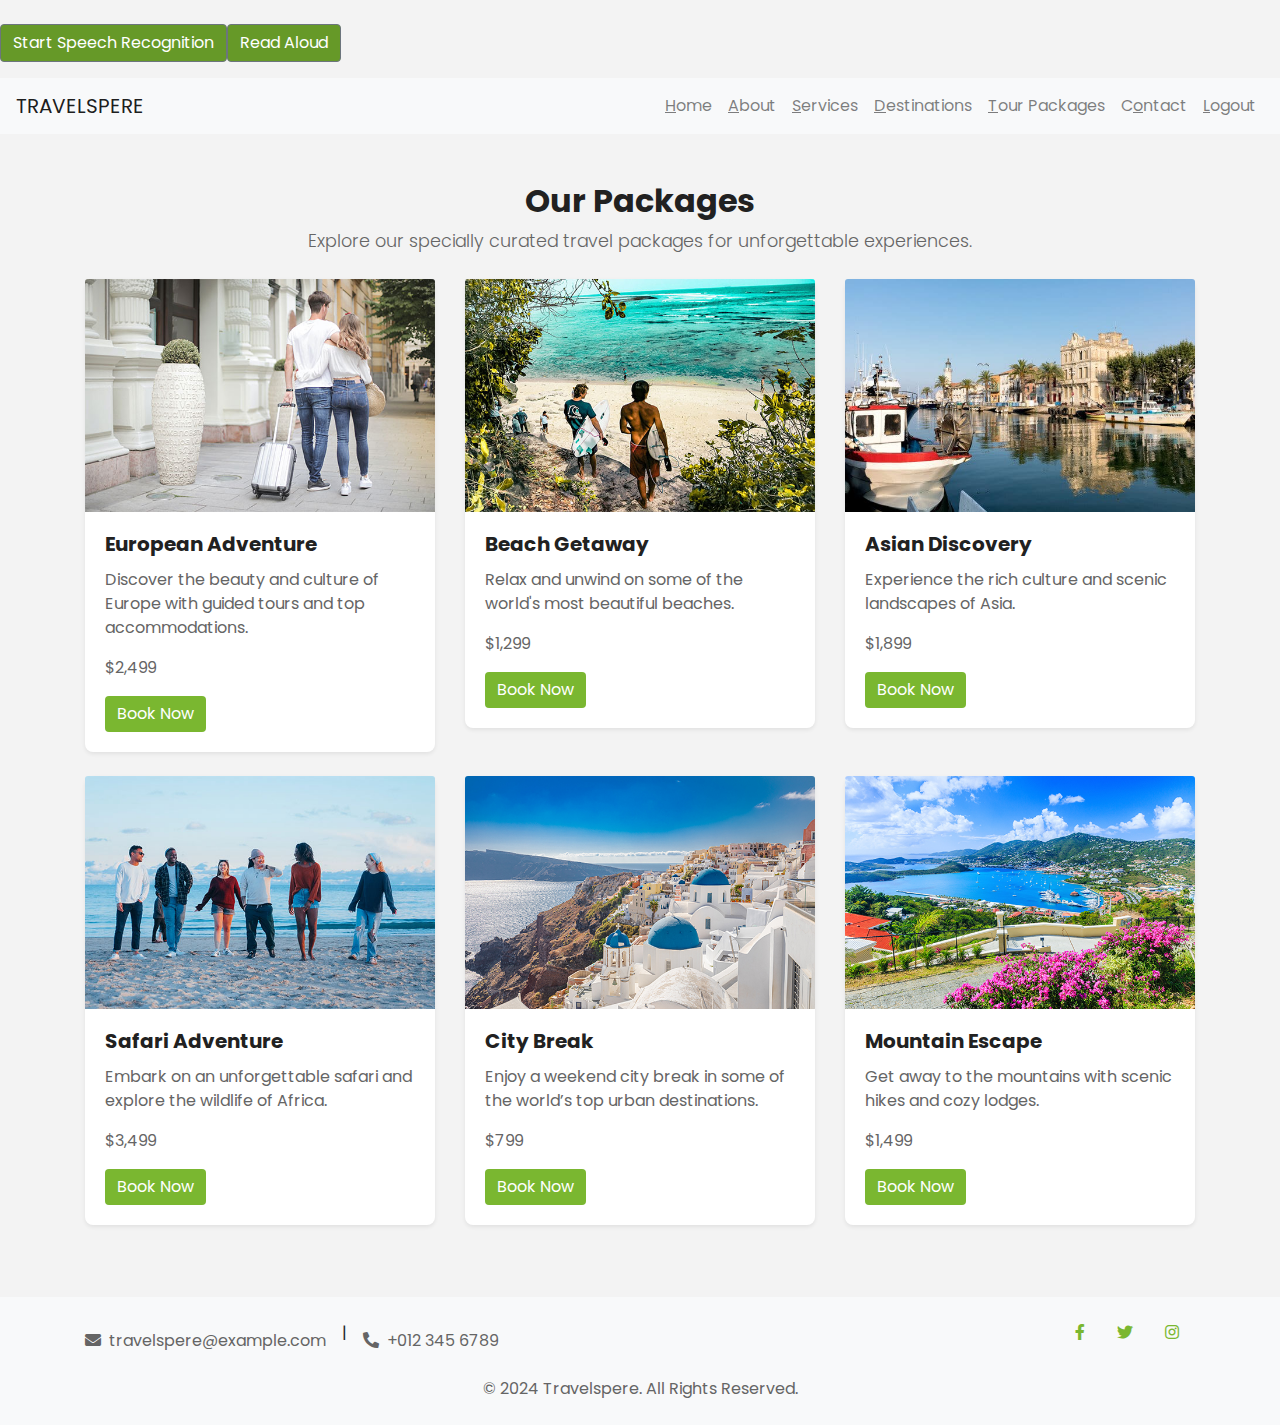
<file: package.html>
<!DOCTYPE html>
<html lang="en">
<head>
    <meta charset="UTF-8">
    <title>Travel Packages</title>
    <meta name="viewport" content="width=device-width, initial-scale=1.0">
    <link href="img/favicon.ico" rel="icon">
    <!-- Google Fonts -->
    <link href="https://fonts.googleapis.com/css2?family=Poppins:wght@400;700&display=swap" rel="stylesheet">
    <!-- Bootstrap CSS -->
    <link href="https://cdnjs.cloudflare.com/ajax/libs/bootstrap/4.5.3/css/bootstrap.min.css" rel="stylesheet">
    <!-- Font Awesome Icons -->
    <link href="https://cdnjs.cloudflare.com/ajax/libs/font-awesome/5.10.0/css/all.min.css" rel="stylesheet">
    <!-- Custom CSS -->
    <link href="css/style.css" rel="stylesheet">
    <!-- Speech Recognition for navigation Accessibility -->
    <script src="js/speech_recognition.js"></script>
</head>
<body>

    <div class="btn-group" role="group" aria-label="Assistive technology">
         <!-- Speech Recognition Button -->
         <div class="text-center mt-4">
            <button id="start-recognition" class="btn btn-secondary" style="background-color: #669928;" onclick="speech()">Start Speech Recognition</button>
            <p id="speech-output" class="mt-3"></p>
        </div>
        <!-- Text-to-Speech Button -->
        <div class="text-center mt-4">
            <button id="toggle-speech" class="btn btn-secondary" style="background-color: #669928;">Read Aloud</button>
        </div>
    </div>
    <!-- Navbar -->
    <nav class="navbar navbar-expand-lg navbar-light bg-light" role="navigation" aria-label="Main navigation">
        <a class="navbar-brand" href="#">TRAVELSPERE</a>
        <button class="navbar-toggler" type="button" data-toggle="collapse" data-target="#navbarNav" aria-controls="navbarNav" aria-expanded="false" aria-label="Toggle navigation">
            <span class="navbar-toggler-icon"></span>
        </button>
        <div class="collapse navbar-collapse" id="navbarNav">
            <!-- Speech Recognition Button 
            <div class="text-center mt-4">
                <button id="start-recognition" class="btn btn-secondary" style="background-color: #669928;" onclick="speech()">Start Speech Recognition</button>
                <p id="speech-output" class="mt-3"></p>
            </div>
            -->
            <ul class="navbar-nav ml-auto" aria-label="Main navigation">
                <li class="nav-item"><a class="nav-link" href="home.html" accesskey="h"><u>H</u>ome</a></li>
                <li class="nav-item"><a class="nav-link" href="about.html" accesskey="a"><u>A</u>bout</a></li>
                <li class="nav-item"><a class="nav-link" href="service.html" accesskey="s"><u>S</u>ervices</a></li>
                <li class="nav-item"><a class="nav-link" href="destination.html" accesskey="d"><u>D</u>estinations</a></li>
                <li class="nav-item"><a class="nav-link" href="package.html" accesskey="t"><u>T</u>our Packages</a></li>
                <li class="nav-item"><a class="nav-link" href="contact.html" accesskey="o">C<u>o</u>ntact</a></li>
                <li class="nav-item"><a class="nav-link" href="index.html" accesskey="l"><u>L</u>ogout</a></li>
            </ul>
        </div>
    </nav>

    <!-- Packages Section -->
    <div class="container my-5">
        <div class="text-center mb-4">
            <h2>Our Packages</h2>
            <p class="lead">Explore our specially curated travel packages for unforgettable experiences.</p>
        </div>
        <div class="row">
            <!-- Package 1 -->
            <div class="col-md-4 mb-4">
                <div class="card shadow-sm">
                    <img src="img/package-1.jpg" class="card-img-top" alt="Package Image">
                    <div class="card-body">
                        <h5 class="card-title">European Adventure</h5>
                        <p class="card-text">Discover the beauty and culture of Europe with guided tours and top accommodations.</p>
                        <p class="package-price">$2,499</p>
                        <a href="#" class="btn btn-primary book-now-btn" data-toggle="modal" data-target="#bookingModal" data-package="European Adventure">Book Now</a>
                    </div>
                </div>
            </div>
            <!-- Package 2 -->
            <div class="col-md-4 mb-4">
                <div class="card shadow-sm">
                    <img src="img/package-2.jpg" class="card-img-top" alt="Package Image">
                    <div class="card-body">
                        <h5 class="card-title">Beach Getaway</h5>
                        <p class="card-text">Relax and unwind on some of the world's most beautiful beaches.</p>
                        <p class="package-price">$1,299</p>
                        <a href="#" class="btn btn-primary book-now-btn" data-toggle="modal" data-target="#bookingModal" data-package="Beach Getway">Book Now</a>
                    </div>
                </div>
            </div>
            <!-- Package 3 -->
            <div class="col-md-4 mb-4">
                <div class="card shadow-sm">
                    <img src="img/package-3.jpg" class="card-img-top" alt="Package Image">
                    <div class="card-body">
                        <h5 class="card-title">Asian Discovery</h5>
                        <p class="card-text">Experience the rich culture and scenic landscapes of Asia.</p>
                        <p class="package-price">$1,899</p>
                        <a href="#" class="btn btn-primary book-now-btn" data-toggle="modal" data-target="#bookingModal" data-package="Asian Discovery">Book Now</a>
                    </div>
                </div>
            </div>
            <!-- Package 4 -->
            <div class="col-md-4 mb-4">
                <div class="card shadow-sm">
                    <img src="img/package-4.jpg" class="card-img-top" alt="Package Image">
                    <div class="card-body">
                        <h5 class="card-title">Safari Adventure</h5>
                        <p class="card-text">Embark on an unforgettable safari and explore the wildlife of Africa.</p>
                        <p class="package-price">$3,499</p>
                        <a href="#" class="btn btn-primary book-now-btn" data-toggle="modal" data-target="#bookingModal" data-package="Safari Advanture">Book Now</a>
                    </div>
                </div>
            </div>
            <!-- Package 5 -->
            <div class="col-md-4 mb-4">
                <div class="card shadow-sm">
                    <img src="img/package-5.jpg" class="card-img-top" alt="Package Image">
                    <div class="card-body">
                        <h5 class="card-title">City Break</h5>
                        <p class="card-text">Enjoy a weekend city break in some of the world’s top urban destinations.</p>
                        <p class="package-price">$799</p>
                        <a href="#" class="btn btn-primary book-now-btn" data-toggle="modal" data-target="#bookingModal" data-package="City Break">Book Now</a>
                    </div>
                </div>
            </div>
            <!-- Package 6 -->
            <div class="col-md-4 mb-4">
                <div class="card shadow-sm">
                    <img src="img/package-6.jpg" class="card-img-top" alt="Package Image">
                    <div class="card-body">
                        <h5 class="card-title">Mountain Escape</h5>
                        <p class="card-text">Get away to the mountains with scenic hikes and cozy lodges.</p>
                        <p class="package-price">$1,499</p>
                        <a href="#" class="btn btn-primary book-now-btn" data-toggle="modal" data-target="#bookingModal" data-package="Mountain Escape">Book Now</a>
                    </div>
                </div>
            </div>
        </div>
    </div>
    
    <!-- Booking Modal -->
    <div class="modal fade" id="bookingModal" tabindex="-1" aria-labelledby="bookingModalLabel" aria-hidden="true">
        <div class="modal-dialog">
            <div class="modal-content">
                <div class="modal-header">
                    <h5 class="modal-title" id="bookingModalLabel">Book Your Package</h5>
                    <button type="button" class="close" data-dismiss="modal" aria-label="Close">
                        <span aria-hidden="true">&times;</span>
                    </button>
                </div>
                <div class="modal-body">
                    <form id="bookingForm">
                        <div class="form-group">
                            <label for="name">Full Name</label>
                            <input type="text" class="form-control" id="name" placeholder="Enter your name" required>
                        </div>
                        <div class="form-group">
                            <label for="email">Email Address</label>
                            <input type="email" class="form-control" id="email" placeholder="Enter your email" required>
                            <p class="error-message" id="emailError"></p>
                        </div>
                        <div class="form-group">
                            <label for="phone">Phone Number</label>
                            <input type="tel" class="form-control" id="phone" placeholder="Enter your phone number" required>
                            <p class="error-message" id="numberError"></p>
                        </div>
                        <div class="form-group">
                            <label for="package">Selected Package</label>
                            <input type="text" class="form-control" id="package" placeholder="Package name" readonly>
                        </div>
                        <div class="form-group">
                            <label for="dates">Preferred Dates</label>
                            <input type="date" class="form-control" id="dates" required>
                        </div>
                        <button type="submit" class="btn btn-primary btn-block">Confirm Booking</button>
                    </form>
                </div>
            </div>
        </div>
    </div>
    
    
    <!-- Footer -->
    <footer class="bg-light py-4">
        <div class="container text-center">
            <div class="row">
                <div class="col-12 col-lg-6 mb-3 mb-lg-0">
                    <div class="d-flex flex-column flex-lg-row align-items-center justify-content-center justify-content-lg-start">
                        <p class="mb-0"><i class="fa fa-envelope mr-2"></i>travelspere@example.com</p>
                        <p class="text-body mx-3 d-none d-lg-block">|</p>
                        <p class="mb-0"><i class="fa fa-phone-alt mr-2"></i>+012 345 6789</p>
                    </div>
                </div>
                <div class="col-12 col-lg-6">
                    <div class="d-flex justify-content-center justify-content-lg-end">
                        <a class="text-primary px-3" href="" aria-label="Facebook">
                            <i class="fab fa-facebook-f"></i>
                        </a>
                        <a class="text-primary px-3" href="" aria-label="Twitter">
                            <i class="fab fa-twitter"></i>
                        </a>
                        <a class="text-primary px-3" href="" aria-label="Instagram">
                            <i class="fab fa-instagram"></i>
                        </a>
                    </div>
                </div>
            </div>
            <p class="m-0 mt-3">© 2024 Travelspere. All Rights Reserved.</p>
        </div>
    </footer>
    
    <!-- JavaScript (Bootstrap and jQuery) -->
    <script src="https://code.jquery.com/jquery-3.5.1.min.js"></script>
    <script src="https://cdn.jsdelivr.net/npm/bootstrap@4.5.3/dist/js/bootstrap.bundle.min.js"></script>
    <script src="js/main.js"></script>
    <script src="js/read_aloud.js"></script>
    <script>
        document.addEventListener('DOMContentLoaded', function () {
            // Select all "Book Now" buttons
            const bookNowButtons = document.querySelectorAll('.book-now-btn');
            const packageInput = document.getElementById('package');
            
            // Add click event to each button
            bookNowButtons.forEach(button => {
                button.addEventListener('click', function () {
                    const packageName = button.getAttribute('data-package');
                    packageInput.value = packageName; // Set the package name in the form
                });
            });
    
            // Handle form submission
            document.getElementById('bookingForm').addEventListener('submit', function (event) {
                event.preventDefault();
                alert('Thank you for your booking! We will contact you shortly.');
                $('#bookingModal').modal('hide'); // Close modal after booking
            });
        });
        const emailField = document.getElementById('email');
        const phoneField = document.getElementById('phone');
        emailField.addEventListener('input', validateEmail);
        phoneField.addEventListener('input', validatePhone);

        function validateEmail() {
      const email = emailField.value.trim();
      const emailPattern = /^[^\s@]+@[^\s@]+\.[^\s@]+$/;
      if (!emailPattern.test(email)) {
        document.getElementById('emailError').textContent = 'Please enter a valid email address.';
        emailField.classList.add('input-error');
      } else {
        document.getElementById('emailError').textContent = '';
        emailField.classList.remove('input-error');
      }
    }

    function validatePhone() {
      const phone = phoneField.value.trim();
      const phonePattern = /^[0-9]{10}$/;
      if (!phonePattern.test(phone)) {
        document.getElementById('numberError').textContent = 'Please enter a valid 10-digit phone number.';
        phoneField.classList.add('input-error');
      } else {
        document.getElementById('numberError').textContent = '';
        phoneField.classList.remove('input-error');
      }
    }
    </script>
</body>
</html>
</file>
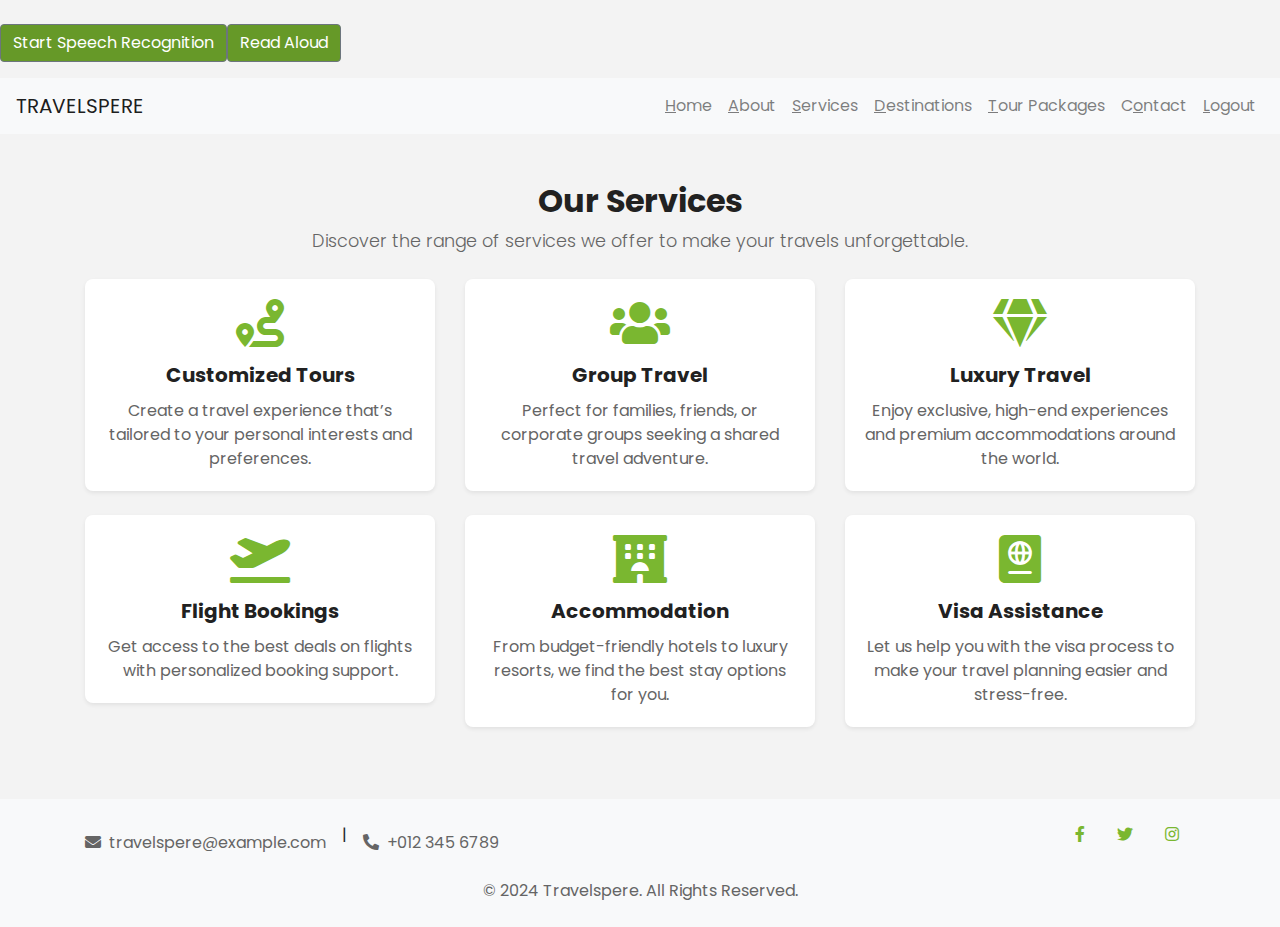
<file: service.html>
<!DOCTYPE html>
<html lang="en">
<head>
    <meta charset="UTF-8">
    <title>Our Services</title>
    <meta name="viewport" content="width=device-width, initial-scale=1.0">
    <link href="img/favicon.ico" rel="icon">
    <!-- Google Fonts -->
    <link href="https://fonts.googleapis.com/css2?family=Poppins:wght@400;700&display=swap" rel="stylesheet">
    <!-- Bootstrap CSS -->
    <link href="https://cdnjs.cloudflare.com/ajax/libs/bootstrap/4.5.3/css/bootstrap.min.css" rel="stylesheet">
    <!-- Font Awesome Icons -->
    <link href="https://cdnjs.cloudflare.com/ajax/libs/font-awesome/5.10.0/css/all.min.css" rel="stylesheet">
    <!-- Custom CSS -->
    <link href="css/style.css" rel="stylesheet">
    <!-- Speech Recognition for navigation Accessibility -->
    <script src="js/speech_recognition.js"></script>
</head>
<body>
    <div class="btn-group" role="group" aria-label="Assistive technology">
         <!-- Speech Recognition Button -->
         <div class="text-center mt-4">
            <button id="start-recognition" class="btn btn-secondary" style="background-color: #669928;" onclick="speech()">Start Speech Recognition</button>
            <p id="speech-output" class="mt-3"></p>
        </div>
        <!-- Text-to-Speech Button -->
        <div class="text-center mt-4">
            <button id="toggle-speech" class="btn btn-secondary" style="background-color: #669928;">Read Aloud</button>
        </div>
    </div>
    <!-- Navbar -->
    <nav class="navbar navbar-expand-lg navbar-light bg-light" role="navigation" aria-label="Main navigation">
        <a class="navbar-brand" href="#">TRAVELSPERE</a>
        <button class="navbar-toggler" type="button" data-toggle="collapse" data-target="#navbarNav" aria-controls="navbarNav" aria-expanded="false" aria-label="Toggle navigation">
            <span class="navbar-toggler-icon"></span>
        </button>
        <div class="collapse navbar-collapse" id="navbarNav">
            <!-- Speech Recognition Button 
            <div class="text-center mt-4">
                <button id="start-recognition" class="btn btn-secondary" style="background-color: #669928;" onclick="speech()">Start Speech Recognition</button>
                <p id="speech-output" class="mt-3"></p>
            </div>
            -->
            <ul class="navbar-nav ml-auto" aria-label="Main navigation">
                <li class="nav-item"><a class="nav-link" href="home.html" accesskey="h"><u>H</u>ome</a></li>
                <li class="nav-item"><a class="nav-link" href="about.html" accesskey="a"><u>A</u>bout</a></li>
                <li class="nav-item"><a class="nav-link" href="service.html" accesskey="s"><u>S</u>ervices</a></li>
                <li class="nav-item"><a class="nav-link" href="destination.html" accesskey="d"><u>D</u>estinations</a></li>
                <li class="nav-item"><a class="nav-link" href="package.html" accesskey="t"><u>T</u>our Packages</a></li>
                <li class="nav-item"><a class="nav-link" href="contact.html" accesskey="o">C<u>o</u>ntact</a></li>
                <li class="nav-item"><a class="nav-link" href="index.html" accesskey="l"><u>L</u>ogout</a></li>
            </ul>
        </div>
    </nav>
    <!-- Services Section -->
    <div class="container my-5">
        <div class="text-center mb-4">
            <h2>Our Services</h2>
            <p class="lead">Discover the range of services we offer to make your travels unforgettable.</p>
        </div>
        <div class="row">
            <!-- Service 1 -->
            <div class="col-md-4 mb-4">
                <div class="card shadow-sm text-center">
                    <div class="card-body">
                        <i class="fas fa-route fa-3x mb-3" style="color: #7AB730;"></i>
                        <h5 class="card-title">Customized Tours</h5>
                        <p class="card-text">Create a travel experience that’s tailored to your personal interests and preferences.</p>
                    </div>
                </div>
            </div>
            <!-- Service 2 -->
            <div class="col-md-4 mb-4">
                <div class="card shadow-sm text-center">
                    <div class="card-body">
                        <i class="fas fa-users fa-3x mb-3" style="color: #7AB730;"></i>
                        <h5 class="card-title">Group Travel</h5>
                        <p class="card-text">Perfect for families, friends, or corporate groups seeking a shared travel adventure.</p>
                    </div>
                </div>
            </div>
            <!-- Service 3 -->
            <div class="col-md-4 mb-4">
                <div class="card shadow-sm text-center">
                    <div class="card-body">
                        <i class="fas fa-gem fa-3x mb-3" style="color: #7AB730;"></i>
                        <h5 class="card-title">Luxury Travel</h5>
                        <p class="card-text">Enjoy exclusive, high-end experiences and premium accommodations around the world.</p>
                    </div>
                </div>
            </div>
            <!-- Service 4 -->
            <div class="col-md-4 mb-4">
                <div class="card shadow-sm text-center">
                    <div class="card-body">
                        <i class="fas fa-plane-departure fa-3x mb-3" style="color: #7AB730;"></i>
                        <h5 class="card-title">Flight Bookings</h5>
                        <p class="card-text">Get access to the best deals on flights with personalized booking support.</p>
                    </div>
                </div>
            </div>
            <!-- Service 5 -->
            <div class="col-md-4 mb-4">
                <div class="card shadow-sm text-center">
                    <div class="card-body">
                        <i class="fas fa-hotel fa-3x mb-3" style="color: #7AB730;"></i>
                        <h5 class="card-title">Accommodation</h5>
                        <p class="card-text">From budget-friendly hotels to luxury resorts, we find the best stay options for you.</p>
                    </div>
                </div>
            </div>
            <!-- Service 6 -->
            <div class="col-md-4 mb-4">
                <div class="card shadow-sm text-center">
                    <div class="card-body">
                        <i class="fas fa-passport fa-3x mb-3" style="color: #7AB730;"></i>
                        <h5 class="card-title">Visa Assistance</h5>
                        <p class="card-text">Let us help you with the visa process to make your travel planning easier and stress-free.</p>
                    </div>
                </div>
            </div>
        </div>
    </div>
    
    <!-- Footer -->
    <footer class="bg-light py-4">
        <div class="container text-center">
            <div class="row">
                <div class="col-12 col-lg-6 mb-3 mb-lg-0">
                    <div class="d-flex flex-column flex-lg-row align-items-center justify-content-center justify-content-lg-start">
                        <p class="mb-0"><i class="fa fa-envelope mr-2"></i>travelspere@example.com</p>
                        <p class="text-body mx-3 d-none d-lg-block">|</p>
                        <p class="mb-0"><i class="fa fa-phone-alt mr-2"></i>+012 345 6789</p>
                    </div>
                </div>
                <div class="col-12 col-lg-6">
                    <div class="d-flex justify-content-center justify-content-lg-end">
                        <a class="text-primary px-3" href="" aria-label="Facebook">
                            <i class="fab fa-facebook-f"></i>
                        </a>
                        <a class="text-primary px-3" href="" aria-label="Twitter">
                            <i class="fab fa-twitter"></i>
                        </a>
                        <a class="text-primary px-3" href="" aria-label="Instagram">
                            <i class="fab fa-instagram"></i>
                        </a>
                    </div>
                </div>
            </div>
            <p class="m-0 mt-3">© 2024 Travelspere. All Rights Reserved.</p>
        </div>
    </footer>
    
    <!-- JavaScript (Bootstrap and jQuery) -->
    <script src="https://code.jquery.com/jquery-3.5.1.min.js"></script>
    <script src="https://cdn.jsdelivr.net/npm/bootstrap@4.5.3/dist/js/bootstrap.bundle.min.js"></script>
    <script src="js/main.js"></script>
    <script src="js/read_aloud.js"></script>
</body>
</html>
</file>
<file: css/style.css>
/* Essential Reset */
*,
*::before,
*::after {
    box-sizing: border-box;
    margin: 0;
    padding: 0;
}

/* Body Styling */
body {
    font-family: 'Poppins', sans-serif;
    color: #656565;
    background-color: #f3f3f3;
}

/* Header and Text Styling */
h1, h5 {
    color: #212121;
    font-weight: 700;
}

/* Card Styling */
.card {
    border: none;
    border-radius: 0.5rem;
}

.card-title {
    font-weight: 700;
}

.card-text {
    color: #656565;
}

/* Button Customization */
.btn-primary {
    background-color: #7AB730;
    border: none;
}

.error-message{
  color: red;
}

.btn-primary:hover {
    background-color: #669928;
}

/* Footer Styling */
.bg-light py-4 {
    background-color: #f4f4f4;
    color: #656565;
}

.fab{
  color: #7AB730;
}

/* Styles for destinations and contact details */
/* Section Headers */
h2 {
  font-weight: 700;
  color: #212121;
  margin-bottom: 0.5rem;
}

.lead {
  color: #656565;
  font-weight: 300;
  font-size: 1.1rem;
  margin-bottom: 1.5rem;
}

/* Destinations Card Styling */
.card {
  border: none;
  border-radius: 0.5rem;
}

.card-title {
  font-weight: 700;
  color: #212121;
}

.card-text {
  color: #656565;
}

/* Contact Form Styling */
.contact-form .form-control {
  border: 1px solid #ced4da;
  border-radius: 0.25rem;
}

.contact-form label {
  font-weight: 500;
  color: #212121;
}

.contact-form .btn-primary {
  background-color: #7AB730;
  border: none;
}

.contact-form .btn-primary:hover {
  background-color: #669928;
}

/* Zoom Effect for Card Images */
.card img {
  transition: transform 0.3s ease; /* Smooth transition */
}

.card:hover img {
  transform: scale(1.1); /* Zoom-in effect */
}


/* Responsive Section Spacing */
@media (max-width: 768px) {
  .lead {
      font-size: 1rem;
  }
}

/* About Section */
/* Slogan Section */
.slogan {
  font-size: 2rem;
  color: #212121;
  font-weight: 700;
  margin-bottom: 0.5rem;
}

/* Why Choose Us Section */
.card i {
  color: #7AB730;
}

.card-title {
  font-weight: 700;
  color: #212121;
}

.card-text {
  color: #656565;
}

/* Services Section */
.card i {
  color: #7AB730;
}

.card-title {
  font-weight: 700;
  color: #212121;
}

.card-text {
  color: #656565;
}

/*Log In */

/* Optional Styling for Input Icons */
.input-group-text {
  background-color: #f8f9fa;
  color: #7AB730;
  border: none;
}

.input-group-text i {
  font-size: 1.1rem;
}


@media (max-width: 576px) {
    .footer p, .footer a {
        font-size: 14px;
    }
    .footer .d-flex {
        flex-direction: column;
        align-items: center;
    }
}
</file>
